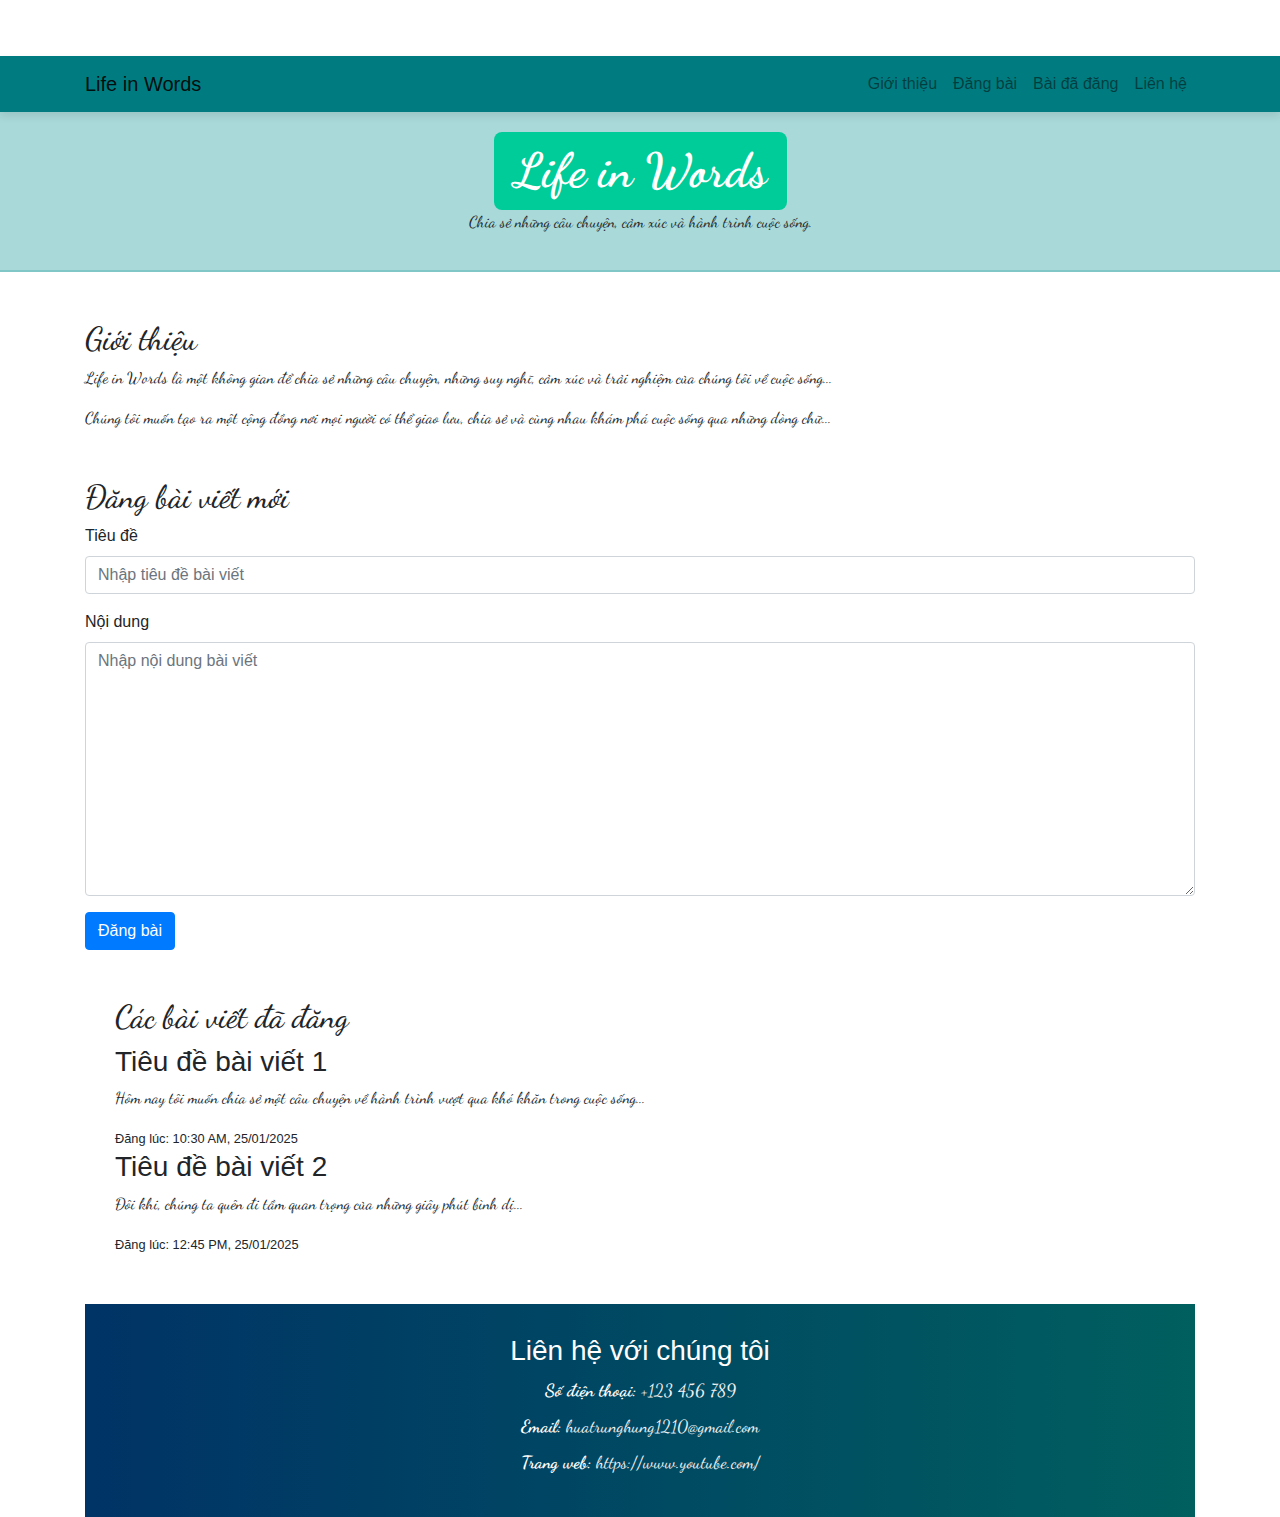
<file: nội dung chính/index.html>
<!DOCTYPE html>
<html lang="en">
<head>
  <meta charset="UTF-8">
  <meta name="viewport" content="width=device-width, initial-scale=1.0">
  <title>Life in Words</title>
  <link rel="stylesheet" href="css/style.css">
  <link href="https://fonts.googleapis.com/css2?family=Dancing+Script:wght@400;700&display=swap" rel="stylesheet">
  <link href="https://stackpath.bootstrapcdn.com/bootstrap/4.5.2/css/bootstrap.min.css" rel="stylesheet">
</head>
<body>
  <!-- Thanh điều hướng -->
  <nav class="navbar navbar-expand-lg navbar-light">
    <div class="container">
      <a class="navbar-brand" href="#">Life in Words</a>
      <button class="navbar-toggler" type="button" data-toggle="collapse" data-target="#navbarNav" aria-controls="navbarNav" aria-expanded="false" aria-label="Toggle navigation">
        <span class="navbar-toggler-icon"></span>
      </button>
      <div class="collapse navbar-collapse" id="navbarNav">
        <ul class="navbar-nav ml-auto">
          <li class="nav-item"><a class="nav-link" href="#gioithieu">Giới thiệu</a></li>
          <li class="nav-item"><a class="nav-link" href="#trangchu">Đăng bài</a></li>
          <li class="nav-item"><a class="nav-link" href="#Baidadang">Bài đã đăng</a></li>
          <li class="nav-item"><a class="nav-link" href="#lienhe">Liên hệ</a></li>
        </ul>
      </div>
    </div>
  </nav>

  <!-- Phần Header -->
  <header class="header">
    <div class="container">
      <h1 class="hover-animated-title">Life in Words</h1>
      <p>Chia sẻ những câu chuyện, cảm xúc và hành trình cuộc sống.</p>
    </div>
  </header>

  <!-- Phần Giới thiệu -->
  <section id="gioithieu" class="container mt-5">
    <h2>Giới thiệu</h2>
    <p>Life in Words là một không gian để chia sẻ những câu chuyện, những suy nghĩ, cảm xúc và trải nghiệm của chúng tôi về cuộc sống...</p>
    <p>Chúng tôi muốn tạo ra một cộng đồng nơi mọi người có thể giao lưu, chia sẻ và cùng nhau khám phá cuộc sống qua những dòng chữ...</p>
  </section>

  <!-- Phần đăng bài -->
  <section id="trangchu" class="container mt-5">
    <h2>Đăng bài viết mới</h2>
    <form id="postForm">
      <div class="form-group">
        <label for="title">Tiêu đề</label>
        <input type="text" id="title" class="form-control" placeholder="Nhập tiêu đề bài viết">
      </div>
      <div class="form-group">
        <label for="content">Nội dung</label>
        <textarea id="content" class="form-control" rows="10" placeholder="Nhập nội dung bài viết"></textarea>
      </div>
      <button type="submit" class="btn btn-primary">Đăng bài</button>
    </form>

    <!-- Danh sách bài viết -->
    <section id="Baidadang" class="container mt-5">
    <div class="container mt-5">
      <h2>Các bài viết đã đăng</h2>
      <div class="post">
        <h3>Tiêu đề bài viết 1</h3>
        <p>Hôm nay tôi muốn chia sẻ một câu chuyện về hành trình vượt qua khó khăn trong cuộc sống...</p>
        <small>Đăng lúc: 10:30 AM, 25/01/2025</small>
      </div>
      <div class="post">
        <h3>Tiêu đề bài viết 2</h3>
        <p>Đôi khi, chúng ta quên đi tầm quan trọng của những giây phút bình dị...</p>
        <small>Đăng lúc: 12:45 PM, 25/01/2025</small>
      </div>
    </div>
  </section>

  <!-- Phần Liên hệ -->
  <section id="lienhe" class="container mt-5">
    <div class="contact-form">
      <div class="container">
        <div class="contact-info">
          <h3>Liên hệ với chúng tôi</h3>
          <p><strong>Số điện thoại:</strong> <a href="tel:+123456789">+123 456 789</a></p>
          <p><strong>Email:</strong> <a href="mailto:huatrunghung1210@gmail.com">huatrunghung1210@gmail.com</a></p>
          <p><strong>Trang web:</strong> <a href="https://www.youtube.com/" target="_blank">https://www.youtube.com/</a></p>
        </div>
      </div>
    </div>
  </section>

  <script src="https://code.jquery.com/jquery-3.5.1.slim.min.js"></script>
  <script src="https://cdn.jsdelivr.net/npm/@popperjs/core@2.9.3/dist/umd/popper.min.js"></script>
  <script src="https://stackpath.bootstrapcdn.com/bootstrap/4.5.2/js/bootstrap.min.js"></script>
</body>
</html>
</file>
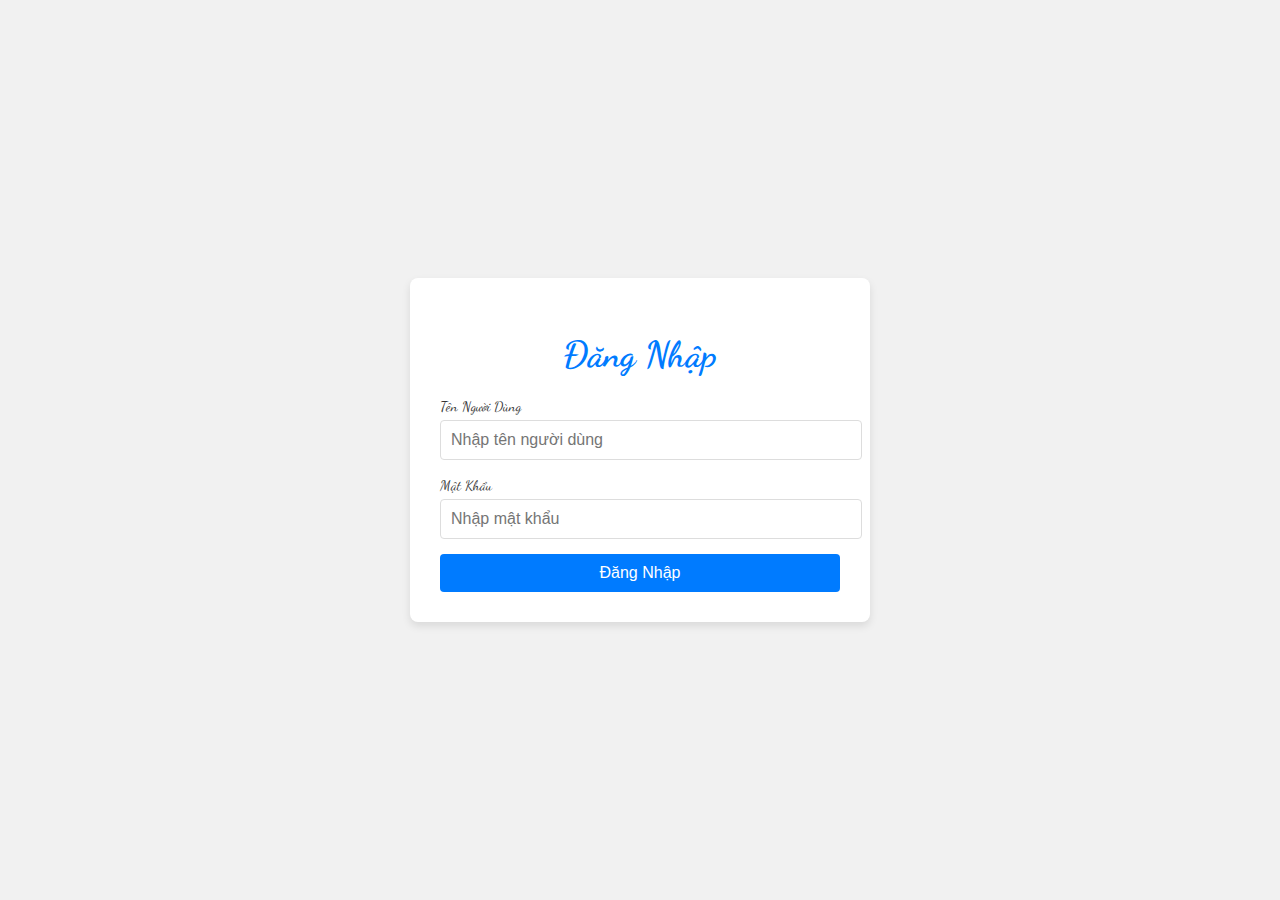
<file: đăng nhập/index.html>
<!DOCTYPE html>
<html lang="vi">
<head>
    <meta charset="UTF-8">
    <meta name="viewport" content="width=device-width, initial-scale=1.0">
    <title>Đăng Nhập - Life in Words</title>
    <link rel="stylesheet" href="loginstyle.css">
    <link href="https://fonts.googleapis.com/css2?family=Dancing+Script&display=swap" rel="stylesheet">
</head>
<body>
    <div class="login-container">
        <h1>Đăng Nhập</h1>
        <form action="https://trunghung-aicreate.github.io/life_in_words/" method="get">
            <div class="input-group">
                <label for="username">Tên Người Dùng</label>
                <input type="text" id="username" name="username" placeholder="Nhập tên người dùng" required>
            </div>
            <div class="input-group">
                <label for="password">Mật Khẩu</label>
                <input type="password" id="password" name="password" placeholder="Nhập mật khẩu" required>
            </div>
            <button type="submit" class="login-btn">Đăng Nhập</button>
        </form>
    </div>
</body>
</html>
</file>
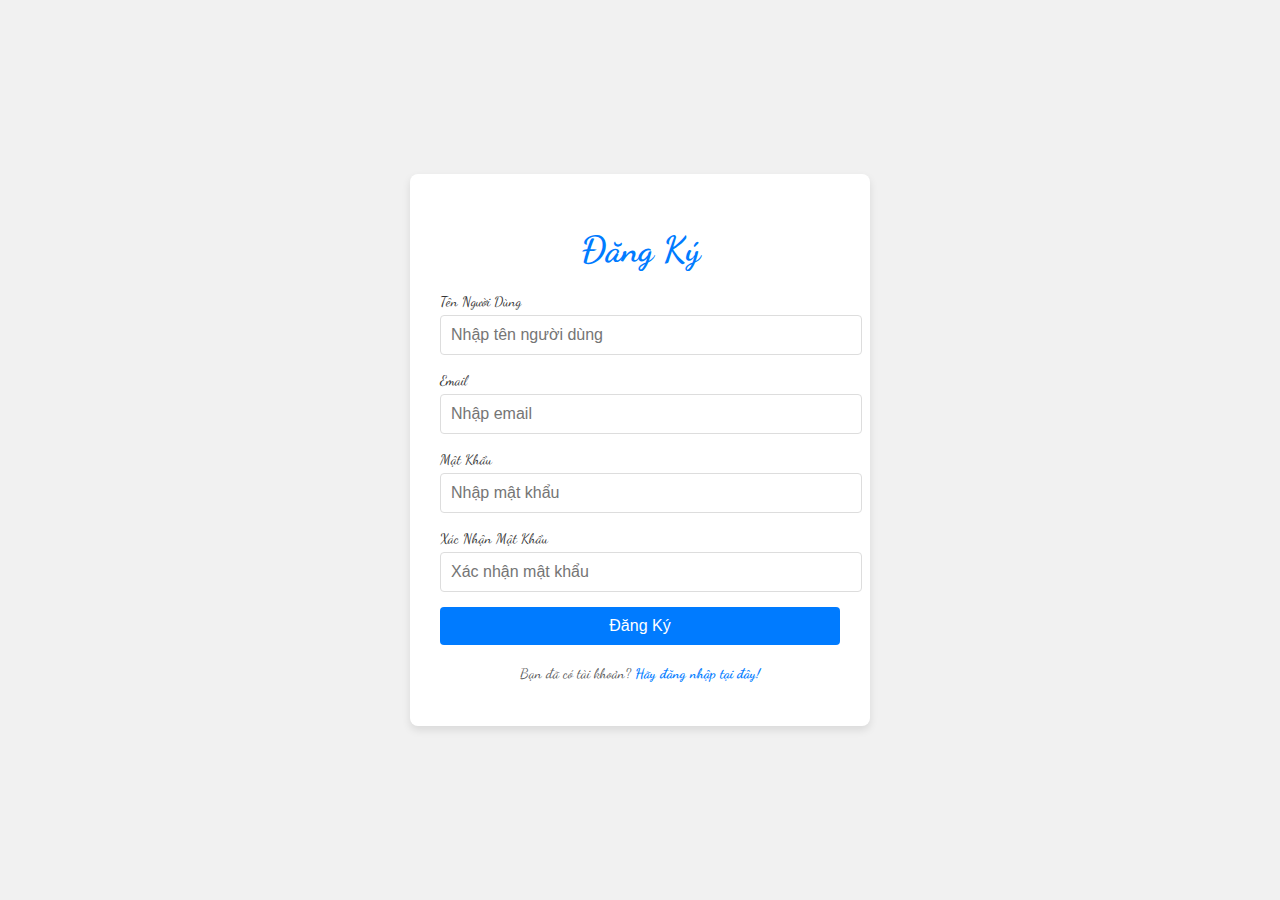
<file: dang ki/dangki.html>
<!DOCTYPE html>
<html lang="vi">
  <head>
    <meta charset="UTF-8" />
    <meta name="viewport" content="width=device-width, initial-scale=1.0" />
    <title>Đăng Ký - Life in Words</title>
    <link rel="stylesheet" href="dangki.css" />
    <link
      href="https://fonts.googleapis.com/css2?family=Dancing+Script&display=swap"
      rel="stylesheet"
    />
  </head>
  <body>
    <div class="login-container">
      <h1>Đăng Ký</h1>
      <form
        action="http://127.0.0.1:5500/n%E1%BB%99i%20dung%20ch%C3%ADnh/index.html"
        method="get"
      >
        <div class="input-group">
          <label for="username">Tên Người Dùng</label>
          <input
            type="text"
            id="username"
            name="username"
            placeholder="Nhập tên người dùng"
            required
          />
        </div>
        <div class="input-group">
          <label for="email">Email</label>
          <input
            type="email"
            id="email"
            name="email"
            placeholder="Nhập email"
            required
          />
        </div>
        <div class="input-group">
          <label for="password">Mật Khẩu</label>
          <input
            type="password"
            id="password"
            name="password"
            placeholder="Nhập mật khẩu"
            required
          />
        </div>
        <div class="input-group">
          <label for="confirm-password">Xác Nhận Mật Khẩu</label>
          <input
            type="password"
            id="confirm-password"
            name="confirm-password"
            placeholder="Xác nhận mật khẩu"
            required
          />
        </div>
        <button type="submit" class="login-btn">Đăng Ký</button>
      </form>
      <!-- Thêm dòng chuyển đến Đăng nhập -->
      <p class="switch-message">
        Bạn đã có tài khoản?
        <a href="http://127.0.0.1:5500/%C4%91%C4%83ng%20nh%E1%BA%ADp/index.html"
          >Hãy đăng nhập tại đây!</a
        >
      </p>
    </div>
  </body>
</html>
</file>
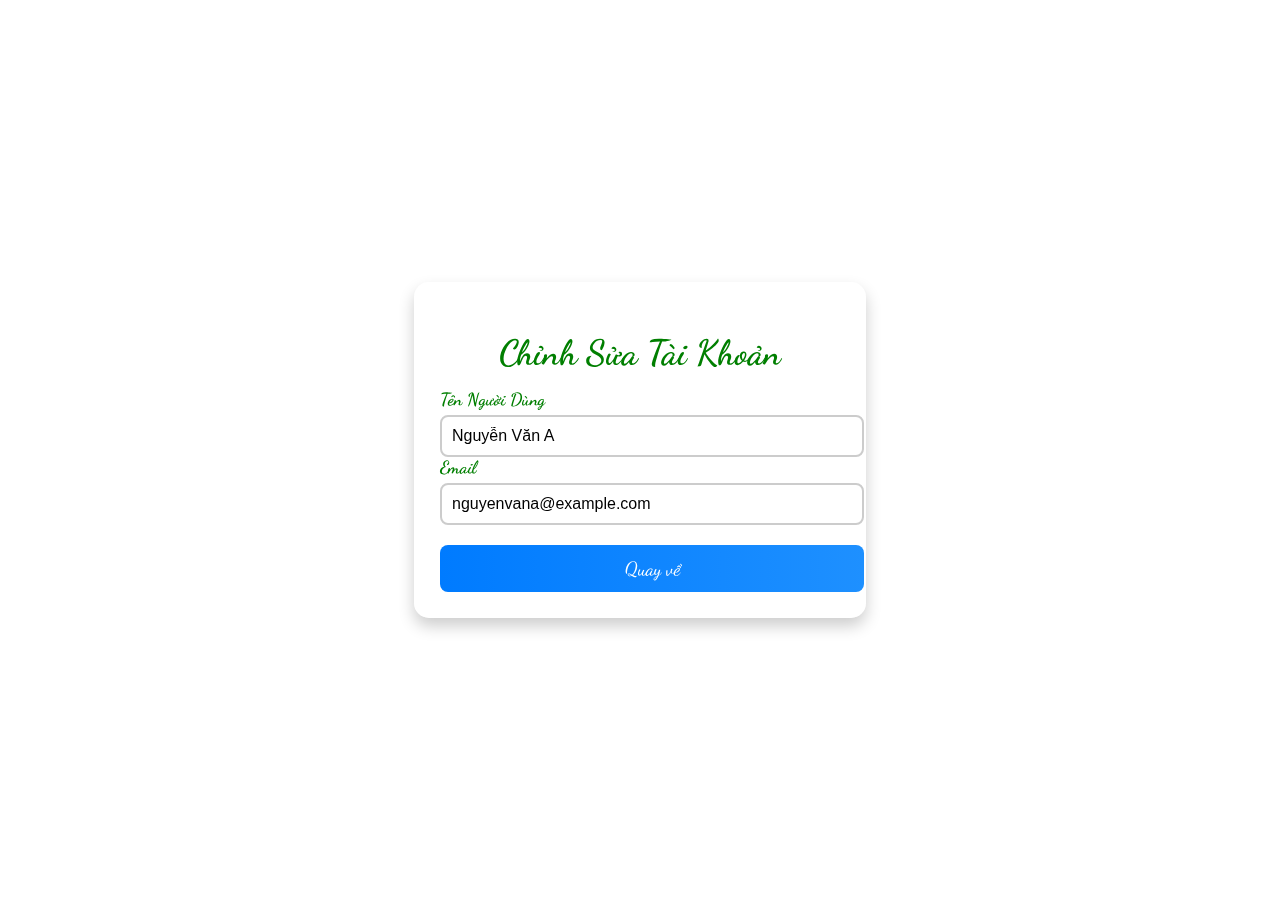
<file: html/change.html>
<!DOCTYPE html>
<html lang="vi">
<head>
    <meta charset="UTF-8">
    <meta name="viewport" content="width=device-width, initial-scale=1.0">
    <title>Chỉnh Sửa Tài Khoản</title>
    <link rel="stylesheet" href="../css/change.css">
    <link href="https://fonts.googleapis.com/css2?family=Dancing+Script:wght@400;700&display=swap" rel="stylesheet">
</head>
<body>
    <div class="edit-container">
        <h1 class="title">Chỉnh Sửa Tài Khoản</h1>
        <form action="#" method="POST" class="edit-form">
            <label for="username">Tên Người Dùng</label>
            <input type="text" id="username" name="username" value="Nguyễn Văn A" required>
            
            <label for="email">Email</label>
            <input type="email" id="email" name="email" value="nguyenvana@example.com" required>
        </form>
        <a href="./quanly.html" class="back-btn">Quay về</a>
    </div>
</body>
</html>
</file>
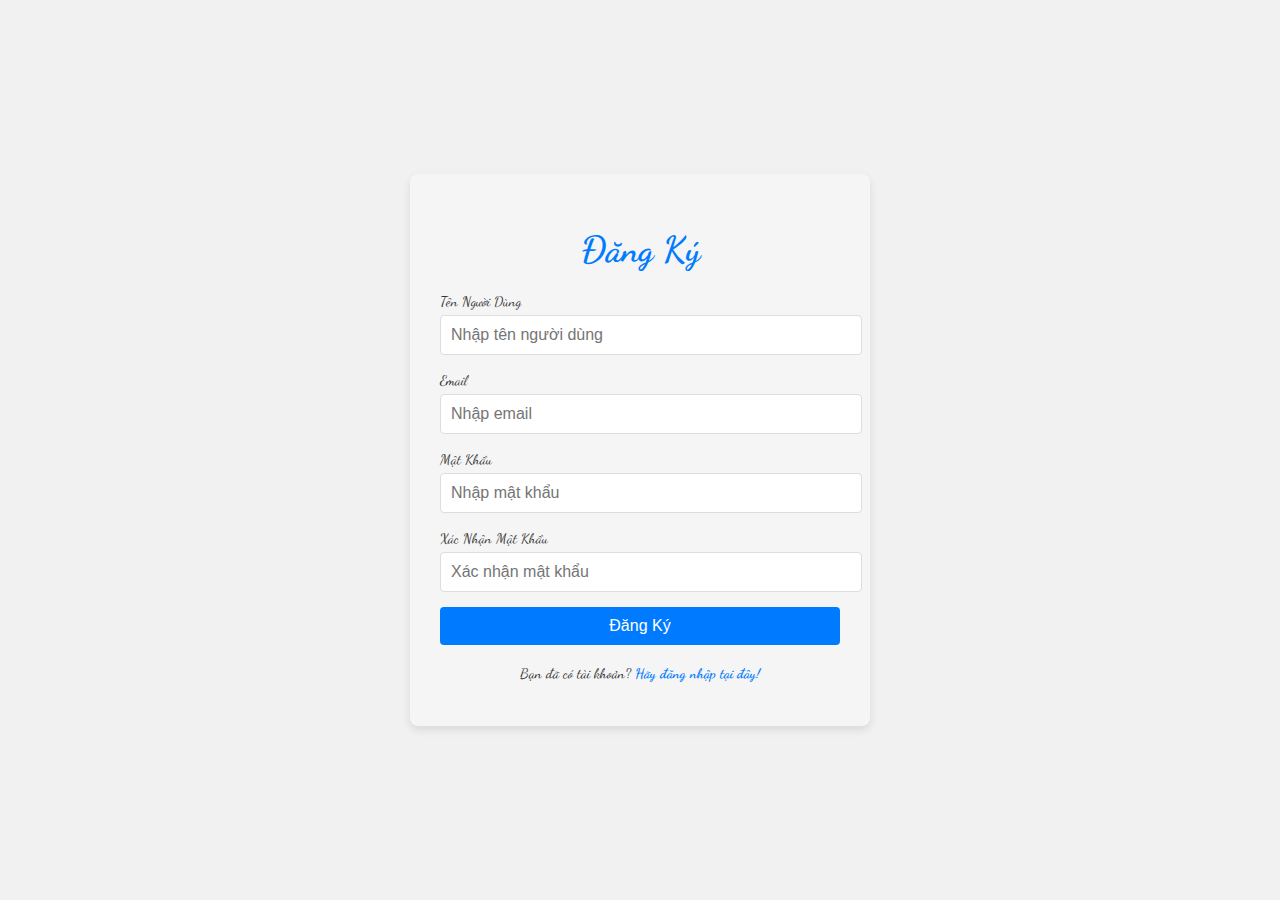
<file: html/dangki.html>
<!DOCTYPE html>
<html lang="vi">
  <head>
    <meta charset="UTF-8" />
    <meta name="viewport" content="width=device-width, initial-scale=1.0" />
    <title>Đăng Ký - Life in Words</title>
    <link rel="stylesheet" href="../css/dangki.css" />
    <link
      href="https://fonts.googleapis.com/css2?family=Dancing+Script&display=swap"
      rel="stylesheet"
    />
  </head>
  <body>
    <div class="login-container">
      <h1>Đăng Ký</h1>
      <form
        action="../index.html"
        method="get"
      >
        <div class="input-group">
          <label for="username">Tên Người Dùng</label>
          <input
            type="text"
            id="username"
            name="username"
            placeholder="Nhập tên người dùng"
            required
          />
        </div>
        <div class="input-group">
          <label for="email">Email</label>
          <input
            type="email"
            id="email"
            name="email"
            placeholder="Nhập email"
            required
          />
        </div>
        <div class="input-group">
          <label for="password">Mật Khẩu</label>
          <input
            type="password"
            id="password"
            name="password"
            placeholder="Nhập mật khẩu"
            required
          />
        </div>
        <div class="input-group">
          <label for="confirm-password">Xác Nhận Mật Khẩu</label>
          <input
            type="password"
            id="confirm-password"
            name="confirm-password"
            placeholder="Xác nhận mật khẩu"
            required
          />
        </div>
        <button type="submit" class="login-btn">Đăng Ký</button>
      </form>
      <!-- Thêm dòng chuyển đến Đăng nhập -->
      <p class="switch-message">
        Bạn đã có tài khoản?
        <a href="./login.html"
          >Hãy đăng nhập tại đây!</a
        >
      </p>
    </div>
  </body>
</html>
</file>
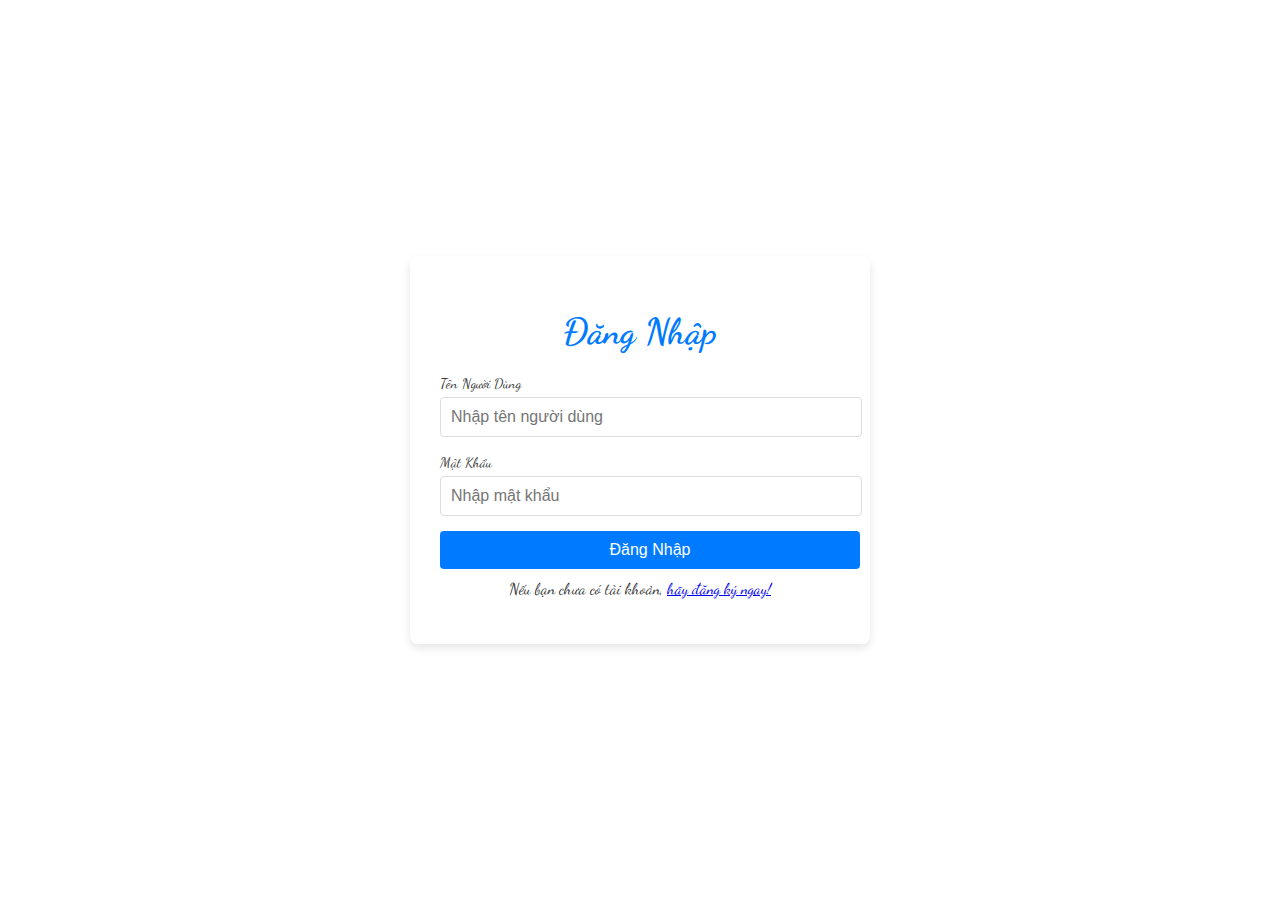
<file: html/login.html>
<!DOCTYPE html>
<html lang="vi">
  <head>
    <meta charset="UTF-8" />
    <meta name="viewport" content="width=device-width, initial-scale=1.0" />
    <title>Đăng Nhập - Life in Words</title>
    <link rel="stylesheet" href="../css/loginstyle.css" />
    <link
      href="https://fonts.googleapis.com/css2?family=Dancing+Script&display=swap"
      rel="stylesheet"
    />
  </head>
  <body>
    <div class="login-container">
      <h1>Đăng Nhập</h1>
      <form
        action="../index.html"
        method="get"
      >
        <div class="input-group">
          <label for="username">Tên Người Dùng</label>
          <input
            type="text"
            id="username"
            name="username"
            placeholder="Nhập tên người dùng"
            required
          />
        </div>
        <div class="input-group">
          <label for="password">Mật Khẩu</label>
          <input
            type="password"
            id="password"
            name="password"
            placeholder="Nhập mật khẩu"
            required
          />
        </div>
        <button type="submit" class="login-btn">Đăng Nhập</button>
      </form>
      <p class="switch-message">
        Nếu bạn chưa có tài khoản,
        <a
          href="./dangki.html"
          >hãy đăng ký ngay!</a
        >
      </p>
    </div>
  </body>
</html>
</file>
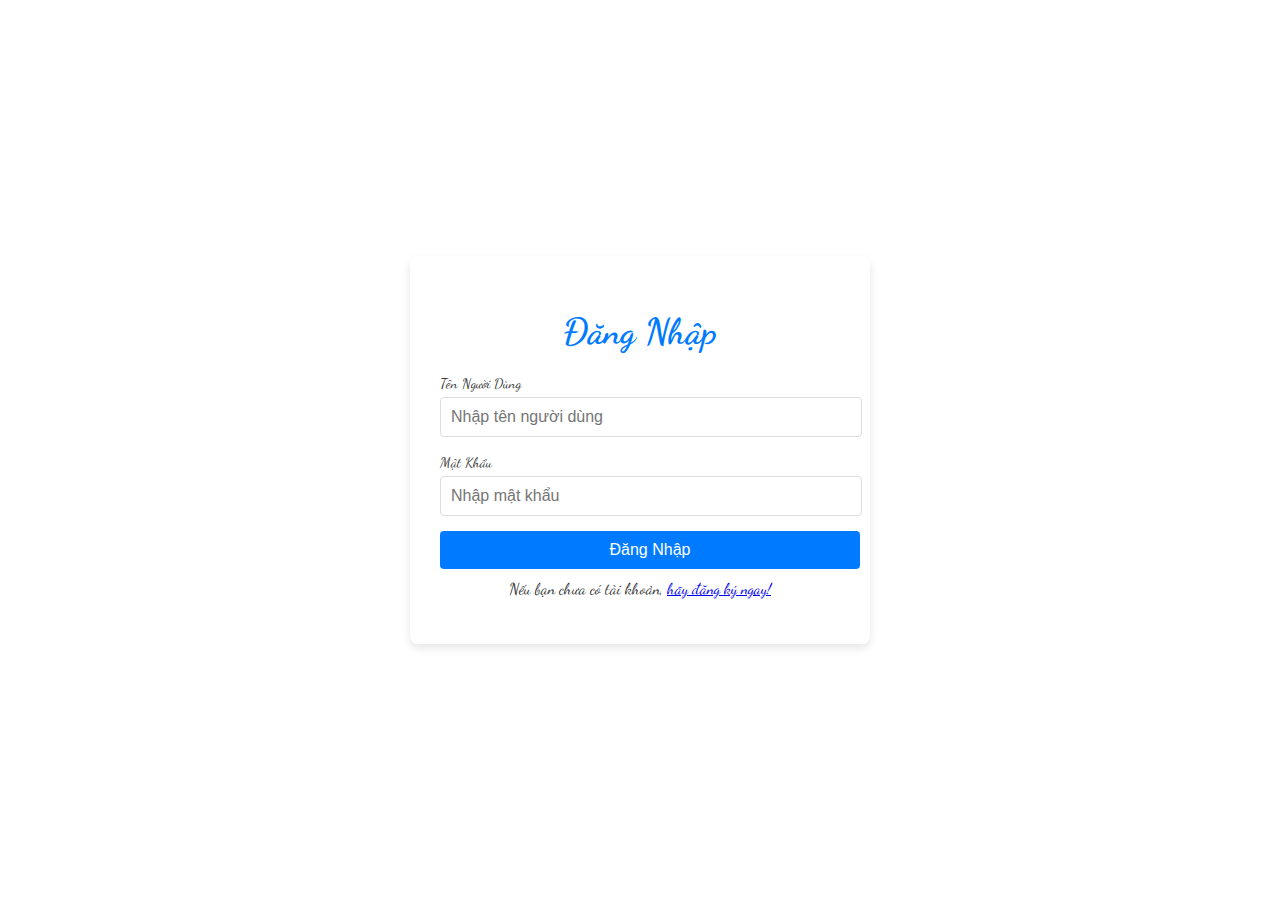
<file: html/post.html>
<!DOCTYPE html>
<html lang="vi">
  <head>
    <meta charset="UTF-8" />
    <meta name="viewport" content="width=device-width, initial-scale=1" />
    <title>Bài viết về thiên nhiên</title>
    <link rel="stylesheet" href="../css/post.css" />
  </head>
  <body>
    <!-- loader -->
    <div class="loader-container hide">
      <div class="loader"></div>
    </div>

    <main>
      <!-- title -->
      <h1
        class="hover-title"
        contenteditable="true"
        id="page-title"
        spellcheck="false"
        title="Chỉnh sửa tiêu đề bài viết"
      >
        Tiêu đề bài viết ...
      </h1>

      <!-- hinh anh -->

      <form id="img_form">
        <input
          type="url"
          placeholder="Nhập link của hình ảnh"
          value="https://thumb.ac-illust.com/b1/b170870007dfa419295d949814474ab2_t.jpeg"
        />
        <button id="btn-upload">Cập nhật ảnh</button>
      </form>
      <img
        src=""
        alt="Ảnh thiên nhiên đẹp"
        id="frame-image"
      />

      <!-- noi dung tom tat -->
      <h2>Nội dung tóm tắt</h2>
      <textarea
        class="frame"
        id="frame-desc-editable"
        maxlength="500"
        placeholder="Nhập mô tả ở đây (tối đa 500 ký tự)"
      ></textarea>

      <h2>Nội dung chính</h2>
      <textarea
        class="frame"
        id="editable-content"
        spellcheck="false"
        placeholder="Nhập nội dung bài viết ở đây..."
      ></textarea>

      <p id="status">Chưa lưu</p>

      <div class="btn-wrapper">
        <button id="btn-improve" style="background-color: orange">
          Cải thiện văn bản
        </button>
        <a href="../index.html" class="btn-back" id="btn-back"
          >Lưu và Quay lại</a
        >
      </div>
    </main>

    <script src="../js/post.js"></script>
  </body>
</html>
</file>
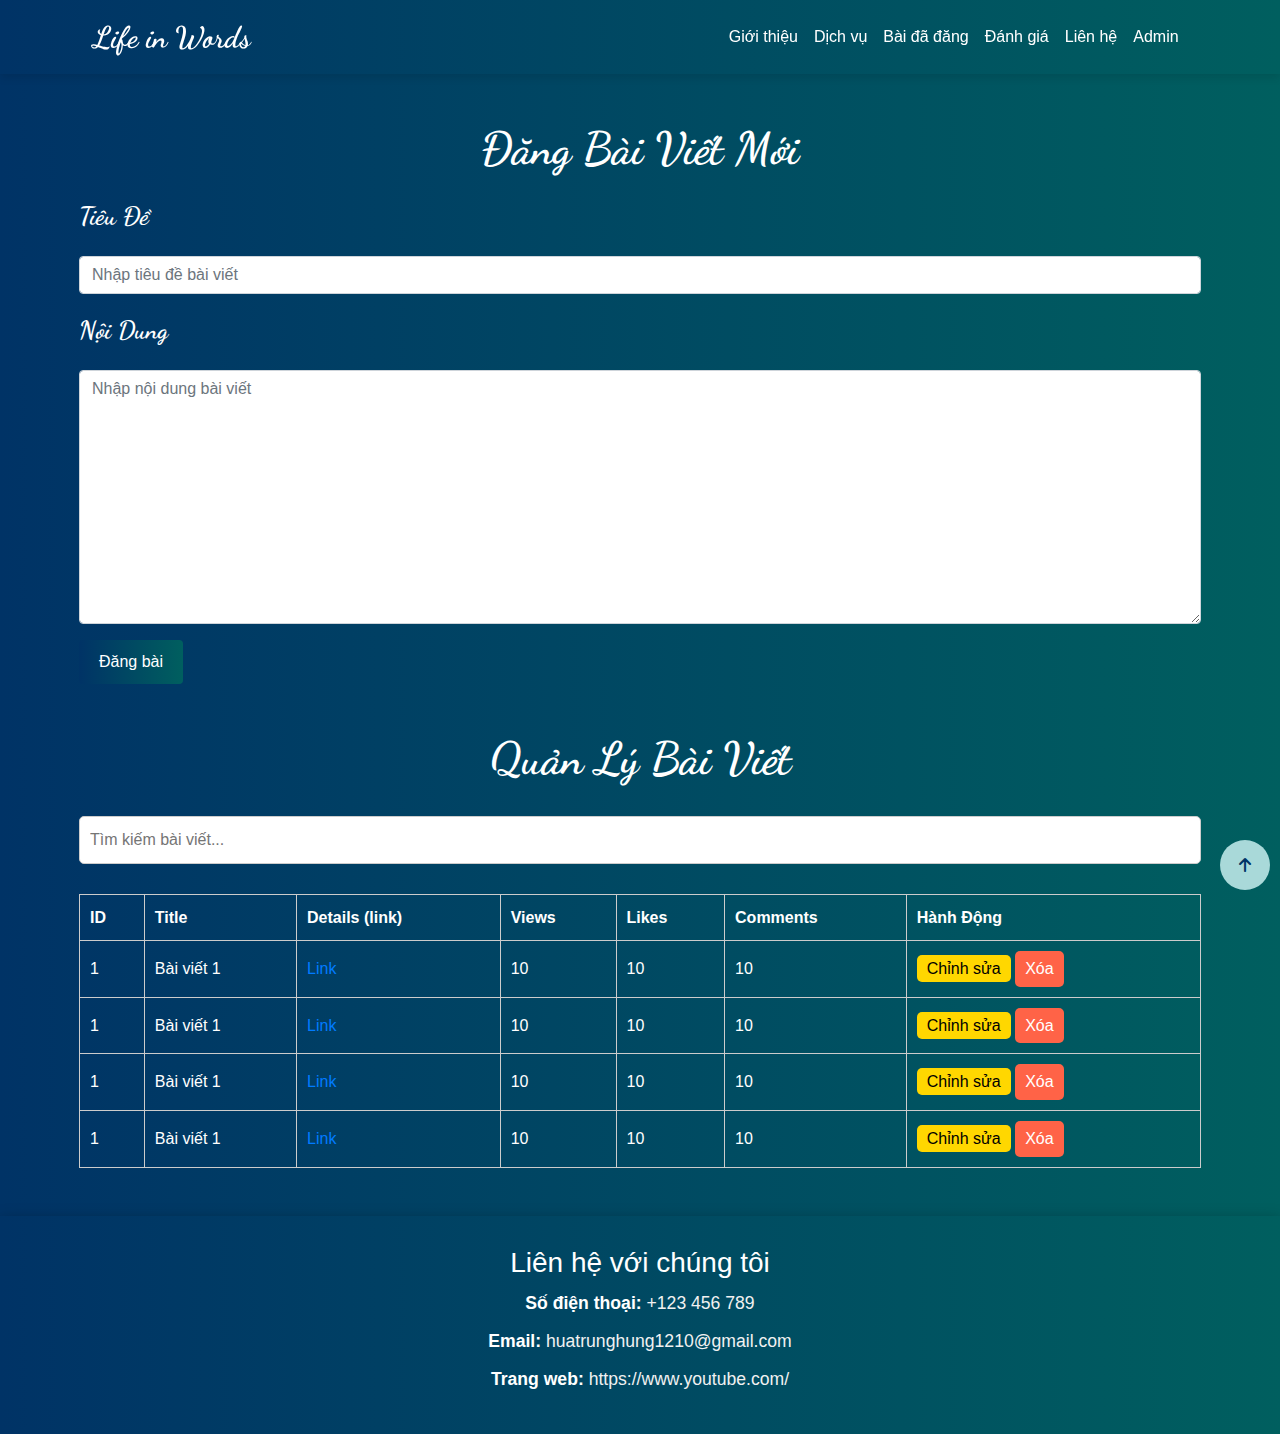
<file: html/quanly.html>
<!DOCTYPE html>
<html lang="vi">
  <head>
    <meta charset="UTF-8" />
    <meta name="viewport" content="width=device-width, initial-scale=1.0" />
    <title>Quản Lý Tài Khoản</title>
    <link
      href="https://cdn.jsdelivr.net/npm/bootstrap@5.3.3/dist/css/bootstrap.min.css"
      rel="stylesheet"
      integrity="sha384-QWTKZyjpPEjISv5WaRU9OFeRpok6YctnYmDr5pNlyT2bRjXh0JMhjY6hW+ALEwIH"
      crossorigin="anonymous"
    />
    <link
      href="https://fonts.googleapis.com/css2?family=Dancing+Script:wght@400;700&display=swap"
      rel="stylesheet"
    />
    <link
      href="https://stackpath.bootstrapcdn.com/bootstrap/4.5.2/css/bootstrap.min.css"
      rel="stylesheet"
    />
    <link
      rel="stylesheet"
      href="https://cdnjs.cloudflare.com/ajax/libs/font-awesome/6.7.2/css/all.min.css"
      integrity="sha512-Evv84Mr4kqVGRNSgIGL/F/aIDqQb7xQ2vcrdIwxfjThSH8CSR7PBEakCr51Ck+w+/U6swU2Im1vVX0SVk9ABhg=="
      crossorigin="anonymous"
      referrerpolicy="no-referrer"
    />

    <link rel="stylesheet" href="../css/style.css" />
    <link rel="stylesheet" href="../css/account-style.css" />
  </head>
  <body>
    <!-- nut scroll-up -->
    <a href="#" class="scroll-up-btn">
      <i class="fa-solid fa-arrow-up"></i>
    </a>
    <!-- Thanh điều hướng -->
    <nav class="sticky-top navbar navbar-expand-lg">
      <div class="container">
        <a
          class="navbar-brand"
          href="#"
          style="
            font-size: 30px;
            font-weight: bolder;
            font-family: 'Dancing Script', cursive;
          "
          >Life in Words</a
        >
        <button
          class="navbar-toggler"
          type="button"
          data-toggle="collapse"
          data-target="#navbarNav"
          aria-controls="navbarNav"
          aria-expanded="false"
          aria-label="Toggle navigation"
        >
          <span class="navbar-toggler-icon"></span>
        </button>
        <div class="collapse navbar-collapse" id="navbarNav">
          <ul class="navbar-nav ml-auto">
            <li class="nav-item">
              <a class="nav-link" href="../index.html#gioithieu">Giới thiệu</a>
            </li>
            <li class="nav-item">
              <a class="nav-link" href="../index.html#dichvu">Dịch vụ</a>
            </li>
            <li class="nav-item">
              <a class="nav-link" href="../index.html#Baidadang">Bài đã đăng</a>
            </li>
            <li class="nav-item">
              <a class="nav-link" href="../index.html#feedback">Đánh giá</a>
            </li>
            <li class="nav-item">
              <a class="nav-link" href="../index.html#lienhe">Liên hệ</a>
            </li>
            <li class="nav-item">
              <a class="nav-link" id="admin-btn" href="#">Admin</a>
            </li>
          </ul>
        </div>
      </div>
    </nav>

    <!-- main -->
    <main>
      <!-- phan dang bai -->
      <section id="dangbai" class="container mt-5">
        <h2>Đăng bài viết mới</h2>
        <form id="postForm">
          <div class="form-group">
            <label for="title">Tiêu đề</label>
            <input
              type="text"
              id="title"
              class="form-control"
              placeholder="Nhập tiêu đề bài viết"
            />
          </div>
          <div class="form-group">
            <label for="content">Nội dung</label>
            <textarea
              id="content"
              class="form-control"
              rows="10"
              placeholder="Nhập nội dung bài viết"
            ></textarea>
          </div>
          <button type="submit" class="btn btn-primary">Đăng bài</button>
        </form>
      </section>

      <!-- phan quan ly danh sach bai viet -->
      <section id="danhsachbaiviet" class="container mt-5">
        <h2>Quản Lý Bài viết</h2>
        <input
          type="text"
          id="search"
          class="search-bar"
          placeholder="Tìm kiếm bài viết..."
        />
        <table class="post-table">
          <thead>
            <tr>
              <th>ID</th>
              <th>Title</th>
              <th>Details (link)</th>
              <th>Views</th>
              <th>Likes</th>
              <th>Comments</th>
              <th>Hành Động</th>
            </tr>
          </thead>
          <tbody>
            <tr>
              <td>1</td>
              <td>Bài viết 1</td>
              <td><a href="#">Link</a></td>
              <td>10</td>
              <td>10</td>
              <td>10</td>
              <td>
                <a href="./change.html" class="edit-btn">Chỉnh sửa</a>
                <button class="delete-btn">Xóa</button>
              </td>
            </tr>
            <tr>
              <td>1</td>
              <td>Bài viết 1</td>
              <td><a href="#">Link</a></td>
              <td>10</td>
              <td>10</td>
              <td>10</td>
              <td>
                <a href="./change.html" class="edit-btn">Chỉnh sửa</a>
                <button class="delete-btn">Xóa</button>
              </td>
            </tr>
            <tr>
              <td>1</td>
              <td>Bài viết 1</td>
              <td><a href="#">Link</a></td>
              <td>10</td>
              <td>10</td>
              <td>10</td>
              <td>
                <a href="./change.html" class="edit-btn">Chỉnh sửa</a>
                <button class="delete-btn">Xóa</button>
              </td>
            </tr>
            <tr>
              <td>1</td>
              <td>Bài viết 1</td>
              <td><a href="#">Link</a></td>
              <td>10</td>
              <td>10</td>
              <td>10</td>
              <td>
                <a href="./change.html" class="edit-btn">Chỉnh sửa</a>
                <button class="delete-btn">Xóa</button>
              </td>
            </tr>
          </tbody>
        </table>
      </section>
    </main>
    <!-- footer -->
    <!-- Phần Liên hệ -->
    <footer id="lienhe" class="mt-5">
      <div class="contact-form">
        <div class="container">
          <div class="contact-info">
            <h3>Liên hệ với chúng tôi</h3>
            <p>
              <strong>Số điện thoại:</strong>
              <a href="tel:+123456789">+123 456 789</a>
            </p>
            <p>
              <strong>Email:</strong>
              <a href="mailto:huatrunghung1210@gmail.com"
                >huatrunghung1210@gmail.com</a
              >
            </p>
            <p>
              <strong>Trang web:</strong>
              <a href="https://www.youtube.com/" target="_blank"
                >https://www.youtube.com/</a
              >
            </p>
          </div>
        </div>
      </div>
    </footer>
  </body>
</html>
</file>
<file: đăng nhập/loginstyle.css>
@import url('https://fonts.googleapis.com/css2?family=Dancing+Script&display=swap');

/* Đặt kiểu cơ bản cho toàn bộ trang */
body {
    font-family: 'Dancing Script', cursive; /* Phông chữ viết tay */
    margin: 0;
    padding: 0;
    background-color: #F1F1F1; /* Màu xám sáng */
    display: flex;
    justify-content: center;
    align-items: center;
    height: 100vh;
    color: #333; /* Màu chữ mặc định */
}

/* Định dạng container của form đăng nhập */
.login-container {
    background-color: #FFFFFF; /* Màu nền trắng */
    padding: 30px;
    border-radius: 8px;
    box-shadow: 0 4px 8px rgba(0, 0, 0, 0.1);
    width: 100%;
    max-width: 400px;
    text-align: center;
}

.login-container h1 {
    margin-bottom: 20px;
    font-size: 36px;
    color: #007BFF; /* Màu xanh cho tiêu đề */
}

/* Định dạng các nhóm input */
.input-group {
    margin-bottom: 15px;
    text-align: left;
}

.input-group label {
    font-size: 14px;
    color: #333;
}

.input-group input {
    width: 100%;
    padding: 10px;
    margin-top: 5px;
    border: 1px solid #ddd;
    border-radius: 4px;
    font-size: 16px;
}

/* Định dạng nút đăng nhập */
.login-btn {
    width: 100%;
    padding: 10px;
    background-color: #007BFF; /* Màu xanh cho nút */
    color: white;
    border: none;
    border-radius: 4px;
    font-size: 16px;
    cursor: pointer;
    transition: background-color 0.3s ease;
}

.login-btn:hover {
    background-color: #0056b3;
}

/* Định dạng cho phần lỗi hoặc thông báo nếu cần */
.error-message {
    color: red;
    font-size: 14px;
    margin-top: 10px;
}
</file>
<file: dang ki/dangki.css>
@import url('https://fonts.googleapis.com/css2?family=Dancing+Script&display=swap');

/* Đặt kiểu cơ bản cho toàn bộ trang */
body {
    font-family: 'Dancing Script', cursive; /* Phông chữ viết tay */
    margin: 0;
    padding: 0;
    background-color: #F1F1F1; /* Màu xám sáng */
    display: flex;
    justify-content: center;
    align-items: center;
    height: 100vh;
    color: #333; /* Màu chữ mặc định */
}

/* Định dạng container của form đăng nhập và đăng ký */
.login-container {
    background-color: #FFFFFF; /* Màu nền trắng */
    padding: 30px;
    border-radius: 8px;
    box-shadow: 0 4px 8px rgba(0, 0, 0, 0.1);
    width: 100%;
    max-width: 400px;
    text-align: center;
}

.login-container h1 {
    margin-bottom: 20px;
    font-size: 36px;
    color: #007BFF; /* Màu xanh cho tiêu đề */
}

/* Định dạng các nhóm input */
.input-group {
    margin-bottom: 15px;
    text-align: left;
}

.input-group label {
    font-size: 14px;
    color: #333;
}

.input-group input {
    width: 100%;
    padding: 10px;
    margin-top: 5px;
    border: 1px solid #ddd;
    border-radius: 4px;
    font-size: 16px;
}

/* Định dạng nút */
.login-btn {
    width: 100%;
    padding: 10px;
    background-color: #007BFF; /* Màu xanh cho nút */
    color: white;
    border: none;
    border-radius: 4px;
    font-size: 16px;
    cursor: pointer;
    transition: background-color 0.3s ease;
}

.login-btn:hover {
    background-color: #0056b3;
}

/* Định dạng dòng chuyển đổi */
.switch-message {
    margin-top: 20px;
    font-size: 14px;
    color: #555;
}

.switch-message a {
    color: #007BFF;
    text-decoration: none;
    font-weight: bold;
}

.switch-message a:hover {
    text-decoration: underline;
}
</file>
<file: css/change.css>
/* Toàn bộ trang */
body {
    font-family: 'Dancing Script', cursive;
    background: url('https://images.pexels.com/photos/417173/pexels-photo-417173.jpeg') no-repeat center center/cover;
    background-size: cover;
    color: #333;
    text-align: center;
    display: flex;
    justify-content: center;
    align-items: center;
    height: 100vh;
    margin: 0;
}

/* Khung chỉnh sửa */
.edit-container {
    width: 90%;
    max-width: 400px;
    padding: 25px;
    background: rgba(255, 255, 255, 0.15);
    border-radius: 15px;
    box-shadow: 0 8px 16px rgba(0, 0, 0, 0.2);
    backdrop-filter: blur(10px);
    border: 1px solid rgba(255, 255, 255, 0.2);
}

/* Tiêu đề */
.title {
    color: #007F00;
    font-size: 2.2em;
    margin-bottom: 15px;
}

/* Form nhập liệu */
.edit-form {
    text-align: left;
}

.edit-form label {
    font-size: 1.1em;
    font-weight: bold;
    color: #007F00;
}

.edit-form input {
    width: 100%;
    padding: 10px;
    margin-top: 5px;
    border: 2px solid #ccc;
    border-radius: 8px;
    font-size: 1em;
    transition: border 0.3s ease-in-out;
}

.edit-form input:focus {
    border-color: #007F00;
    outline: none;
}

/* Nút "Quay về" */
.back-btn {
    display: block;
    width: 100%;
    padding: 12px;
    margin-top: 20px;
    background: linear-gradient(to right, #007BFF, #1E90FF);
    color: white;
    text-align: center;
    font-size: 1.2em;
    cursor: pointer;
    border-radius: 8px;
    text-decoration: none;
    transition: all 0.3s ease-in-out;
}

.back-btn:hover {
    background: linear-gradient(to right, #0057B3, #187BCD);
    transform: scale(1.05);
}
</file>
<file: css/dangki.css>
@import url('https://fonts.googleapis.com/css2?family=Dancing+Script&display=swap');

/* Đặt kiểu cơ bản cho toàn bộ trang */
body {
    font-family: 'Dancing Script', cursive; /* Phông chữ viết tay */
    background: url('https://images.pexels.com/photos/417173/pexels-photo-417173.jpeg') no-repeat center center/cover;
    margin: 0;
    padding: 0;
    background-color: #F1F1F1; /* Màu xám sáng */
    display: flex;
    justify-content: center;
    align-items: center;
    height: 100vh;
    color: #000000; /* Màu chữ mặc định */
}

/* Định dạng container của form đăng nhập và đăng ký */
.login-container {
    background-color:rgba(255, 255, 255, 0.3);; /* Màu nền trắng */
    padding: 30px;
    border-radius: 8px;
    box-shadow: 0 4px 8px rgba(0, 0, 0, 0.1);
    width: 100%;
    max-width: 400px;
    text-align: center;
}

.login-container h1 {
    margin-bottom: 20px;
    font-size: 36px;
    color: #007BFF; /* Màu xanh cho tiêu đề */
}

/* Định dạng các nhóm input */
.input-group {
    margin-bottom: 15px;
    text-align: left;
}

.input-group label {
    font-size: 14px;
    color: #333;
}

.input-group input {
    width: 100%;
    padding: 10px;
    margin-top: 5px;
    border: 1px solid #ddd;
    border-radius: 4px;
    font-size: 16px;
}

/* Định dạng nút */
.login-btn {
    width: 100%;
    padding: 10px;
    background-color: #007BFF; /* Màu xanh cho nút */
    color: white;
    border: none;
    border-radius: 4px;
    font-size: 16px;
    cursor: pointer;
    transition: background-color 0.3s ease;
}

.login-btn:hover {
    background-color: #0056b3;
}

/* Định dạng dòng chuyển đổi */
.switch-message {
    margin-top: 20px;
    font-size: 14px;
    color: #2a2a2a;
}

.switch-message a {
    color: #007BFF;
    text-decoration: none;
    font-weight: bold;
}

.switch-message a:hover {
    text-decoration: underline;
}
</file>
<file: css/loginstyle.css>
@import url('https://fonts.googleapis.com/css2?family=Dancing+Script&display=swap');

body {
    font-family: 'Dancing Script', cursive;
    margin: 0;
    padding: 0;
    background: url('https://images.pexels.com/photos/417173/pexels-photo-417173.jpeg') no-repeat center center/cover;
    display: flex;
    justify-content: center;
    align-items: center;
    height: 100vh;
    color: #333;
}

.login-container {
    background-color: rgba(255, 255, 255, 0.5);
    padding: 30px;
    border-radius: 8px;
    box-shadow: 0 4px 8px rgba(0, 0, 0, 0.1);
    width: 100%;
    max-width: 400px;
    text-align: center;
}

.login-container h1 {
    margin-bottom: 20px;
    font-size: 36px;
    color: #007BFF;
}

.input-group {
    margin-bottom: 15px;
    text-align: left;
}

.input-group label {
    font-size: 14px;
    color: #333;
}

.input-group input {
    width: 100%;
    padding: 10px;
    margin-top: 5px;
    border: 1px solid #ddd;
    border-radius: 4px;
    font-size: 16px;
}

.login-btn {
    width: 105%;
    padding: 10px;
    background-color: #007BFF;
    color: white;
    border: none;
    border-radius: 4px;
    font-size: 16px;
    cursor: pointer;
    transition: background-color 0.3s ease;
}

.login-btn:hover {
    background-color: #0056b3;
}

.switch-message {
    margin-top: 10px;
}
</file>
<file: css/post.css>
.image-center img {
  max-width: 60%;
  height: auto;
  /* border: 1px solid #e0e0e0; */ /* Xóa hoặc comment dòng này */
  border-radius: 18px;
  box-shadow: 0 2px 8px rgba(0, 0, 0, 0.06);
}

body {
  padding: 0;
  margin: 0;
  font-family: Arial, sans-serif;
  background: #fafafa;
  color: #333;
  display: flex;
  flex-direction: column;
  align-items: center;
}

.loader-container {
  height: 100vh;
  width: 100%;
  background-color: gray;
  display: flex;
  justify-content: center;
  align-items: center;
}

.loader {
  border: 16px solid #f3f3f3; /* Light grey */
  border-top: 16px solid #3498db; /* Blue */
  border-radius: 50%;
  width: 120px;
  height: 120px;
  animation: spin 2s linear infinite;
}

@keyframes spin {
  0% {
    transform: rotate(0deg);
  }
  100% {
    transform: rotate(360deg);
  }
}

main {
  margin-bottom: 30px;
}

h1.hover-title {
  text-align: center;
  font-size: 2.5em;
  color: #388e3c;
  margin-top: 32px;
  letter-spacing: 2px;
  text-shadow: 1px 2px 8px #b2dfdb;
  border: 3px solid #388e3c;
  border-radius: 16px;
  padding: 16px;
  background: #e8f5e9;
  user-select: text;
  max-width: 1200px;
  min-width: 800px;
  width: 100%;
}

#img_form {
  max-width: 1200px;
  min-width: 800px;
  width: 100%;
  margin: 16px auto;
  display: flex;
  gap: 15px;
  input {
    padding: 10px;
    font-size: large;
    border: 3px solid #388e3c;
    border-radius: 16px;
    background: #e8f5e9;
    width: 100%;
  }
  #btn-upload {
    min-width: 180px;
  }
}

#frame-image {
  max-width: 1200px;
  min-width: 800px;
  width: 100%;
  margin: 16px auto;
  object-fit: cover;
}

.frame {
  max-width: 1200px;
  min-width: 800px;
  min-height: 100px;
  field-sizing: content;
  margin: 24px auto;
  border: 3px solid #388e3c;
  border-radius: 16px;
  background: #e8f5e9;
  align-items: flex-start;
  padding: 16px;
}

/* .frame img {
  width: 140px;
  height: 140px;
  object-fit: cover;
  border-radius: 12px;
  animation: float 3s ease-in-out infinite alternate;
} */

@keyframes float {
  0% {
    transform: translateY(0);
  }
  100% {
    transform: translateY(-10px);
  }
}

/* .frame-text {
  flex: 1 1 300px;
  display: flex;
  flex-direction: column;
  min-width: 0;
}

.frame-text strong {
  font-size: 1.2em;
  color: #2e7d32;
  margin-bottom: 12px;
  user-select: text;
} */

#frame-desc-editable {
  font-size: 1em;
  padding: 10px 12px;
  border-radius: 8px;
  border: 1px solid #a5d6a7;
  font-family: Arial, sans-serif;
  color: #2f2f2f;
  width: 100%;
  height: fit-content;
  overflow-y: visible;
}

#editable-content {
  width: 100%;
  min-height: 220px;
  margin: 24px auto 0 auto;
  padding: 20px;
  font-size: 1em;
  border-radius: 8px;
  border: 1px solid #ccc;
  font-family: Arial, sans-serif;
  box-sizing: border-box;
  line-height: 30px;
}

#status {
  text-align: center;
  color: gray;
  margin-top: 8px;
  font-style: italic;
  font-size: 0.9em;
}

.btn-wrapper {
  display: flex;
  justify-content: center;
  margin-top: 24px;
  gap: 10px;
  flex-wrap: wrap;
}

button,
.btn-back {
  padding: 10px 24px;
  font-size: 1em;
  color: #fff;
  background-color: #388e3c;
  border: none;
  border-radius: 8px;
  cursor: pointer;
  user-select: none;
  transition: background-color 0.3s ease;
  text-decoration: none;
  display: inline-block;
  text-align: center;
}

button:hover,
.btn-back:hover {
  background-color: #2e7d32;
}

.hide {
  display: none;
}
</file>
<file: css/account-style.css>
#danhsachbaiviet {
  .search-bar {
    width: 100%;
    padding: 10px;
    margin: 10px 0;
    border: 1px solid #ccc;
    border-radius: 5px;
    font-size: 1em;
  }

  .post-table {
    width: 100%;
    border-collapse: collapse;
    margin-top: 20px;
    color: white;
  }

  .post-table th,
  .post-table td {
    padding: 10px;
    border: 1px solid #ccc;
  }

  .edit-btn,
  .delete-btn {
    padding: 5px 10px;
    border: none;
    cursor: pointer;
    border-radius: 5px;
    transition: transform 0.3s ease-in-out;
    text-decoration: none;
  }

  .edit-btn {
    background-color: #ffd700;
    color: black;
  }

  .delete-btn {
    background-color: #ff6347;
    color: white;
  }

  .edit-btn:hover,
  .delete-btn:hover {
    opacity: 0.8;
    transform: scale(1.05);
    text-decoration: underline;
  }
}
</file>
<file: nội dung chính/css/style.css>
/* Reset mặc định */
body, h1, h2, p {
    margin: 0;
    padding: 0;
    font-family: 'Dancing Script', cursive;
}

body {
    background-color: #F5F5F5;
    color: #333;
    line-height: 1.6;
    padding-top: 56px; /* Tạo khoảng trống để tránh navbar che nội dung */
}

.container {
    width: 90%;
    max-width: 800px;
    margin: 0 auto;
}

/* Header */
.header {
    background-color: #A9D9D9;
    text-align: center;
    padding: 20px 0;
    border-bottom: 2px solid #81C7C7;
}

.hover-animated-title {
    color: #FFFFFF;
    background-color: #00CC99;
    display: inline-block;
    padding: 10px 20px;
    font-size: 3em;
    font-weight: bold;
    border-radius: 8px;
    margin: 0;
    transition: transform 0.3s ease, color 0.3s ease;
}

.hover-animated-title:hover {
    color: #0000FF;
    transform: scale(1.1);
    box-shadow: 0 4px 6px rgba(0, 0, 0, 0.1), 0 1px 3px rgba(0, 0, 0, 0.08);
}

/* Navbar */
.navbar {
    position: fixed;
    top: 0;
    left: 0;
    right: 0;
    z-index: 1000;
    width: 100%;
    background-color: #007b7f;
    box-shadow: 0 4px 8px rgba(0, 0, 0, 0.1);
}

html {
    scroll-behavior: smooth;
}

/* Footer */
#lienhe {
    background: linear-gradient(to right, #003366, #005f5f);
    color: white;
    padding: 30px 0;
    text-align: center;
}

#lienhe a {
    color: #F1F1F1;
    text-decoration: none;
}

#lienhe a:hover {
    color: #A9D9D9;
    text-decoration: underline;
}

.contact-info p {
    font-size: 1.1em;
    margin: 10px 0;
}
</file>
<file: css/style.css>
/* Reset mặc định */
body {
  line-height: 1.6;
  padding: 0;
  background: linear-gradient(to right, #003366, #005f5f);
  margin: 0 auto;
}

h1,
h2,
p,
label {
  font-family: "Dancing Script", cursive;
  color: white;
  text-align: center;
  margin-bottom: 20px;
}

p {
  font-family: "Segoe UI", Tahoma, Geneva, Verdana, sans-serif;
}

h2,
label {
  font-size: 45px;
  text-transform: capitalize;
  font-weight: bolder;
}

label {
  font-size: 25px;
}

#dichvu {
  width: 100%;
  height: auto;
  display: flex;
  flex-direction: column;
  align-items: center;
}

.servcies-section-wrapper {
  width: 60%;
  display: flex;
  justify-content: center;
  flex-wrap: wrap;
  gap: 25px;
}

.services-box {
  background: #222222;
  color: white;
  width: 250px;
  padding: 30px 20px;
  border-radius: 12px;
  display: flex;
  justify-content: center;
  flex-direction: column;
  align-items: center;
  gap: 10px;
  transition: all 0.3s ease-in-out;
  h3 {
    font-size: 25px;
  }
}

.services-box:hover {
  background: linear-gradient(to right, #003366, #005f5f);
}

.services-box h3,
.services-box p {
  font-family: "Segoe UI", Tahoma, Geneva, Verdana, sans-serif;

  margin: 0px;
  text-align: center;
}

.services-box i {
  background-color: white;
  color: #003366;
  width: 60px;
  height: 60px;
  display: flex;
  justify-content: center;
  align-items: center;
  border-radius: 40px;
  margin-bottom: 16px;
  font-size: 24px;
}

.container {
  width: 90%;
  max-width: 1200px;
  margin: 0 auto;
}

/* scroll up */
.scroll-up-btn {
  position: fixed;
  bottom: 10px;
  right: 10px;
  background-color: #a9d9d9;
  border-radius: 50%;
  width: 50px;
  height: 50px;
  display: flex;
  justify-content: center;
  align-items: center;
  text-decoration: none;
  color: #003366;
}

.scroll-up-btn:hover {
  text-decoration: none;
}

/* Header */
.header {
  background-color: #a9d9d9;
  text-align: center;
  padding: 20px 0;
  border-bottom: 2px solid #81c7c7;
}

.hover-animated-title {
  color: #ffffff;
  background-color: #00cc99;
  display: inline-block;
  padding: 10px 20px;
  font-size: 3em;
  font-weight: bold;
  border-radius: 8px;
  margin: 0;
  transition: transform 0.3s ease, color 0.3s ease;
}

.hover-animated-title:hover {
  color: #0000ff;
  transform: scale(1.1);
  box-shadow: 0 4px 6px rgba(0, 0, 0, 0.1), 0 1px 3px rgba(0, 0, 0, 0.08);
}

/* Navbar */
.navbar {
  width: 100%;
  background: linear-gradient(to right, #003366, #005f5f);
  box-shadow: 0 4px 8px rgba(0, 0, 0, 0.1);
}

.nav-link,
.navbar-brand {
  color: white;
}

html {
  scroll-behavior: smooth;
}

/* bai da dang */
#Baidadang .card {
  border: none;
  max-width: 600px;

  .card-img-top {
    width: 100%;
    height: 300px;
    object-fit: cover;
  }
  .card-title,
  .card-text {
    color: black;
    text-align: left;
  }
}

#Baidadang .card:hover {
  box-shadow: rgba(255, 255, 255, 1) 0px 5px 15px;
}

/* feedback */
#feedback .carousel-item {
  p,
  h1,
  h2,
  h3 {
    color: black;
  }
}

/* Footer */
#lienhe {
  background: linear-gradient(to right, #003366, #005f5f);
  color: white;
  padding: 30px 0;
  text-align: center;
  box-shadow: rgba(0, 0, 0, 0.35) 0px 5px 15px;
}

#lienhe a {
  color: #f1f1f1;
  text-decoration: none;
}

#lienhe a:hover {
  color: #a9d9d9;
  text-decoration: underline;
}

.contact-info p {
  font-size: 1.1em;
  margin: 10px 0;
}

.carousel img {
  width: 70px;
  max-height: 70px;
  border-radius: 50%;
  margin-right: 1rem;
  overflow: hidden;
}
.carousel-inner {
  padding: 1em;
}

@media screen and (min-width: 576px) {
  .carousel-inner {
    display: flex;
    width: 90%;
    margin-inline: auto;
    padding: 1em 0;
    overflow: hidden;
  }
  .carousel-item {
    display: block;
    margin-right: 0;
    flex: 0 0 calc(100% / 2);
  }
}
@media screen and (min-width: 768px) {
  .carousel-item {
    display: block;
    margin-right: 0;
    flex: 0 0 calc(100% / 3);
  }
}
.carousel .card {
  margin: 0 0.5em;
  border: 0;
}

.carousel-control-prev,
.carousel-control-next {
  width: 3rem;
  height: 3rem;
  background-color: grey;
  border-radius: 50%;
  top: 50%;
  transform: translateY(-50%);
}

/* Nút đăng bài */
.btn-primary {
  position: relative;
  overflow: hidden;
  background: linear-gradient(to right, #003366, #005f5f);
  color: white;
  border: none;
  font-size: 16px;
  font-family: "Arial", sans-serif;
  padding: 10px 20px;
  transition: background-color 0.5s ease, color 0.5s ease;
}

/* Thanh hiệu ứng chạy dưới nút */
.btn-primary::after {
  content: "";
  position: absolute;
  bottom: 0;
  left: 0;
  width: 0;
  height: 4px;
  background-color: white;
  transition: width 0.5s ease-in-out;
}

/* Hover vào nút */
.btn-primary:hover::after {
  width: 100%;
}

.btn-primary:hover {
  background-color: #007b7f;
  color: #f5deb3 !important;
  animation: smoothScale 0.5s ease forwards;
}

/* Tạo hiệu ứng scale từ từ */
@keyframes smoothScale {
  0% {
    transform: scale(1);
    font-size: 16px;
  }
  100% {
    transform: scale(1.05);
    font-size: 18px;
  }
}
/* Services Section */
#our-services {
    background: linear-gradient(to right, #003366, #005f5f, 0.001); /* Màu nền đen */
    color: white;
    padding: 60px 20px;
    text-align: center;
}

.services-container h2 {
    font-size: 2.5rem;
    margin-bottom: 20px;
}

.services-wrapper {
    display: flex;
    flex-wrap: wrap;
    justify-content: center;
    gap: 20px;
}

.service-box {
    padding: 20px;
    border-radius: 10px;
    width: 250px;
    text-align: center;
    box-shadow: 0 4px 6px rgba(255, 255, 255, 0.1);
    transition: transform 0.3s ease, box-shadow 0.3s ease;
}

.service-box:hover {
    transform: translateY(-5px);
    box-shadow: 0 6px 12px rgba(255, 255, 255, 0.2);
}

.service-box i {
    font-size: 40px;
    color: #4A90E2; /* Màu xanh icon */
    margin-bottom: 10px;
}

.service-box h3 {
    font-size: 1.2rem;
    margin-bottom: 10px;
}

.service-box p {
    font-size: 0.9rem;
    color: #bbb;
}

/* Responsive */
@media (max-width: 768px) {
    .services-wrapper {
        flex-direction: column;
        align-items: center;
    }
}
</file>
